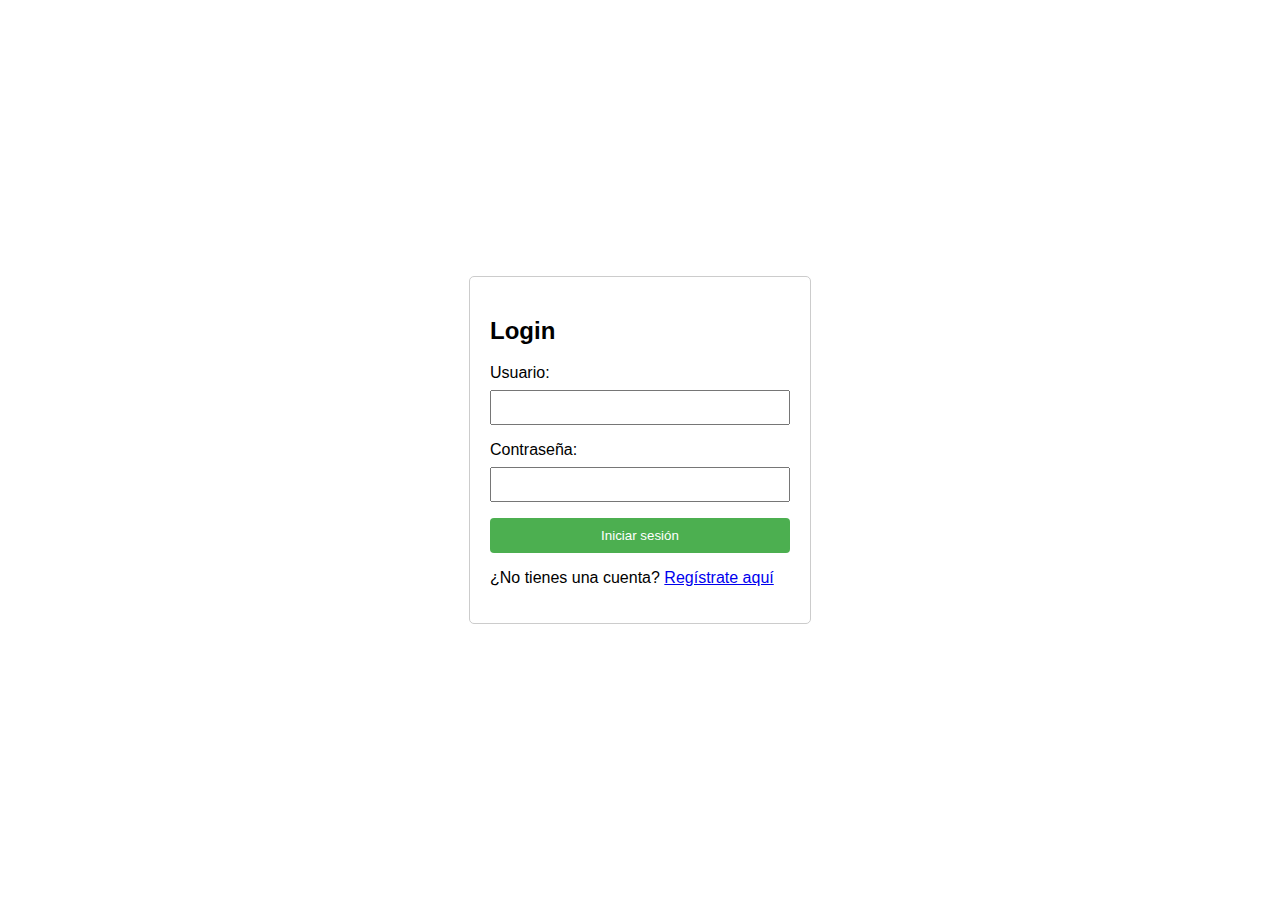
<file: index.html>
<!DOCTYPE html>
<html lang="es">
<head>
    <meta charset="UTF-8">
    <meta name="viewport" content="width=device-width, initial-scale=1.0">
    <link rel="stylesheet" href="style.css">
    <title>Login</title>
</head>
<body>
    <div class="login-container">
        <form action="login.php" method="post">
            <h2>Login</h2>
            <label for="usuario">Usuario:</label>
            <input type="text" id="usuario" name="usuario" required>
            <label for="contrasena">Contraseña:</label>
            <input type="password" id="contrasena" name="contrasena" required>
            <button type="submit">Iniciar sesión</button>
        </form>

        <div class="register-link">
            <p>¿No tienes una cuenta? <a href="registro.html">Regístrate aquí</a></p>
        </div>
    </div>
</body>
</html>
</file>
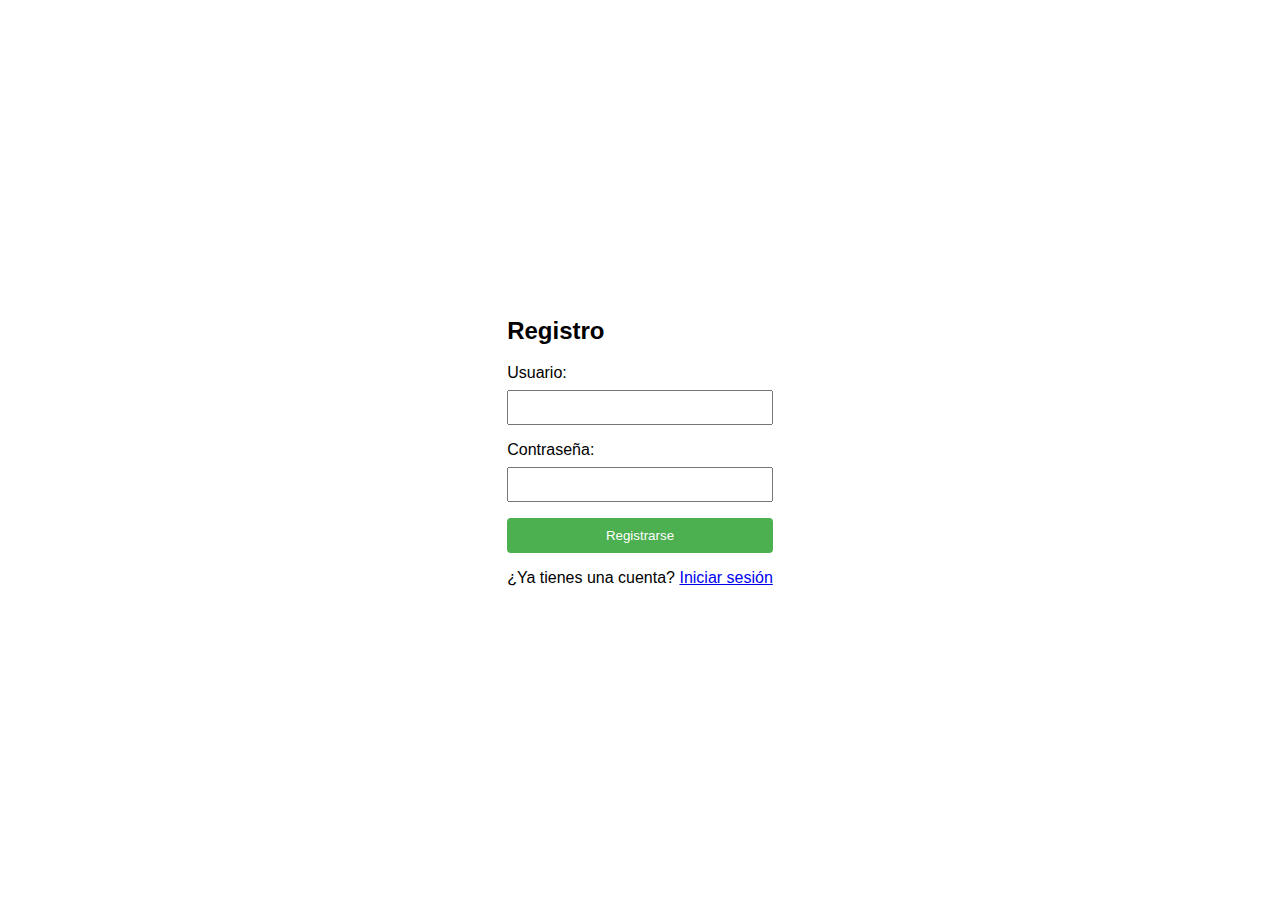
<file: registro.html>
<!DOCTYPE html>
<html lang="es">
<head>
    <meta charset="UTF-8">
    <meta name="viewport" content="width=device-width, initial-scale=1.0">
    <link rel="stylesheet" href="style.css">
    <title>Registro</title>
</head>
<body>
    <div class="register-container">
        <form action="registro.php" method="post">
            <h2>Registro</h2>
            <label for="usuario">Usuario:</label>
            <input type="text" id="usuario" name="usuario" required>
            <label for="contrasena">Contraseña:</label>
            <input type="password" id="contrasena" name="contrasena" required>
            <button type="submit">Registrarse</button>
        </form>
        
        <div class="login-link">
            <p>¿Ya tienes una cuenta? <a href="index.html">Iniciar sesión</a></p>
        </div>
    </div>
</body>
</html>
</file>
<file: style.css>
body {
    font-family: Arial, sans-serif;
    display: flex;
    align-items: center;
    justify-content: center;
    height: 100vh;
    margin: 0;
}

.login-container {
    width: 300px;
    padding: 20px;
    border: 1px solid #ccc;
    border-radius: 5px;
}

form {
    display: flex;
    flex-direction: column;
}

label {
    margin-bottom: 8px;
}

input {
    padding: 8px;
    margin-bottom: 16px;
}

button {
    background-color: #4caf50;
    color: white;
    padding: 10px;
    border: none;
    border-radius: 4px;
    cursor: pointer;
}

button:hover {
    background-color: #45a049;
}
</file>
